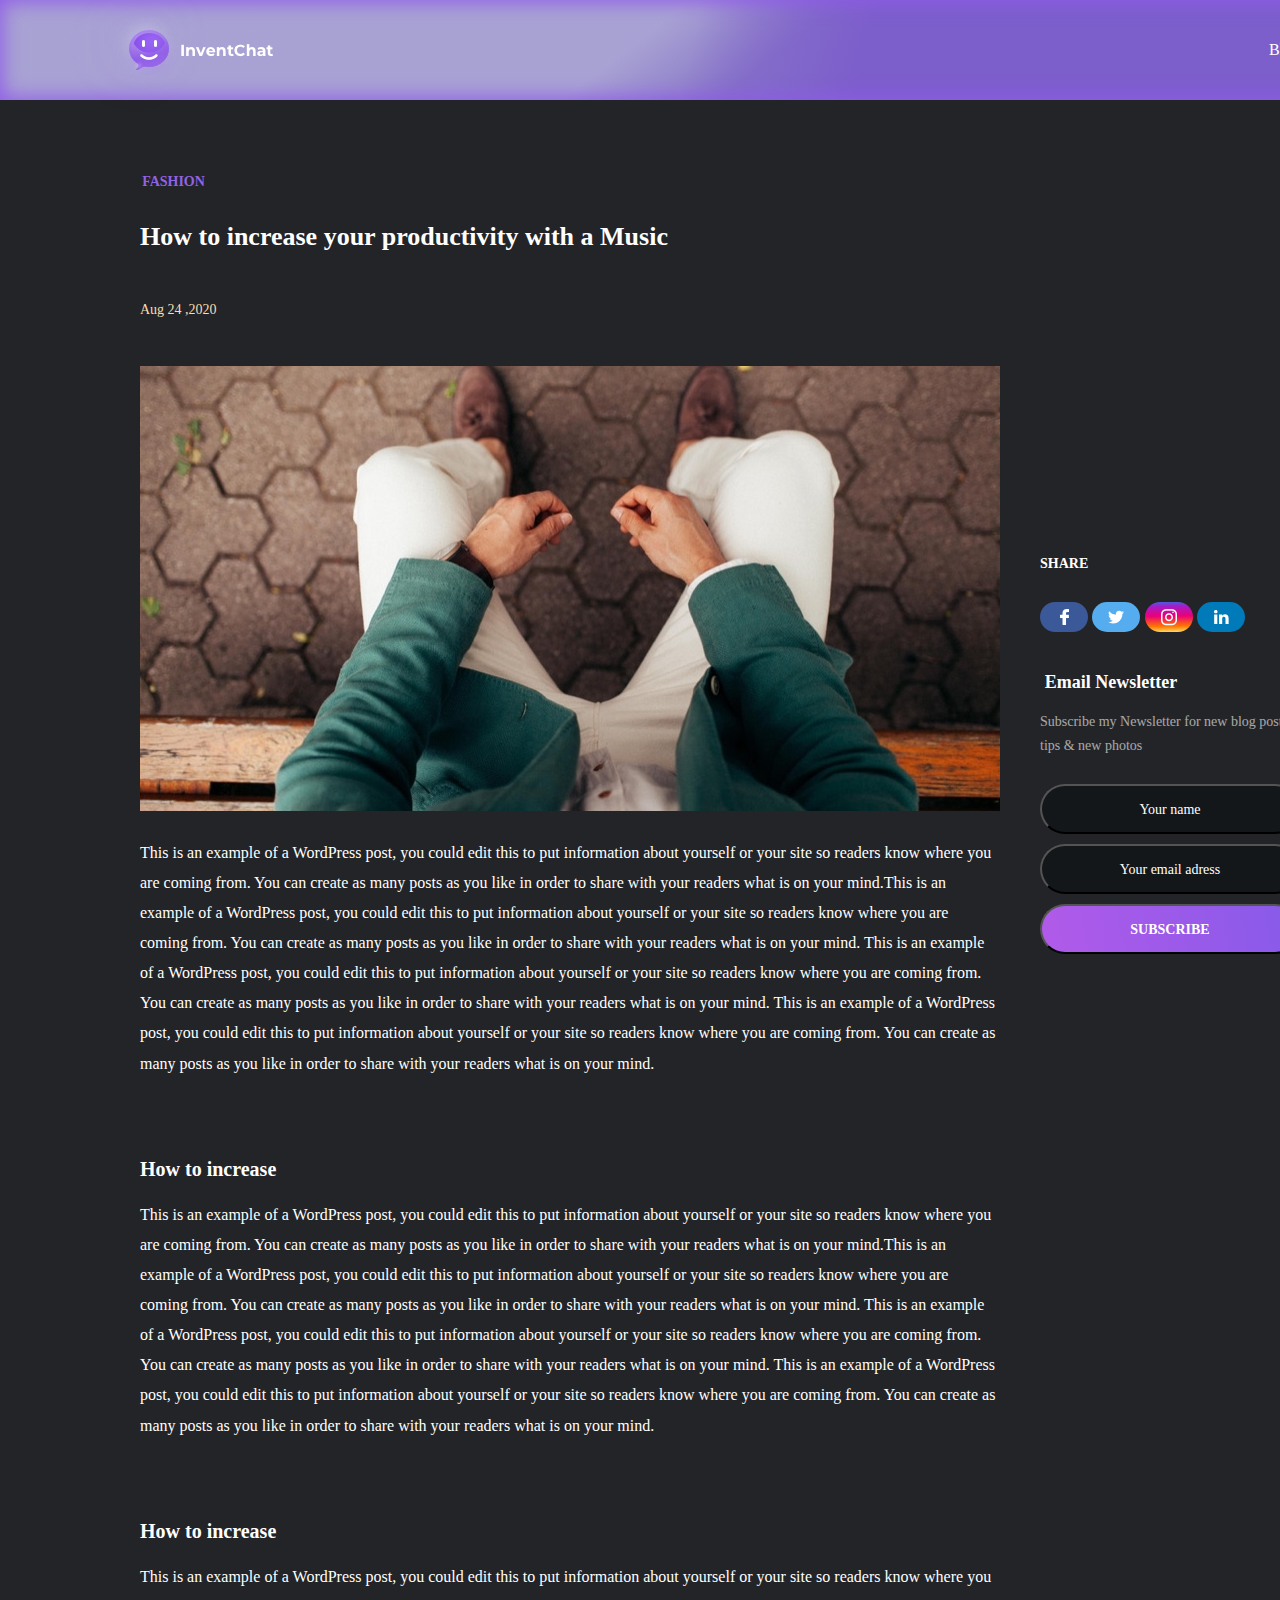
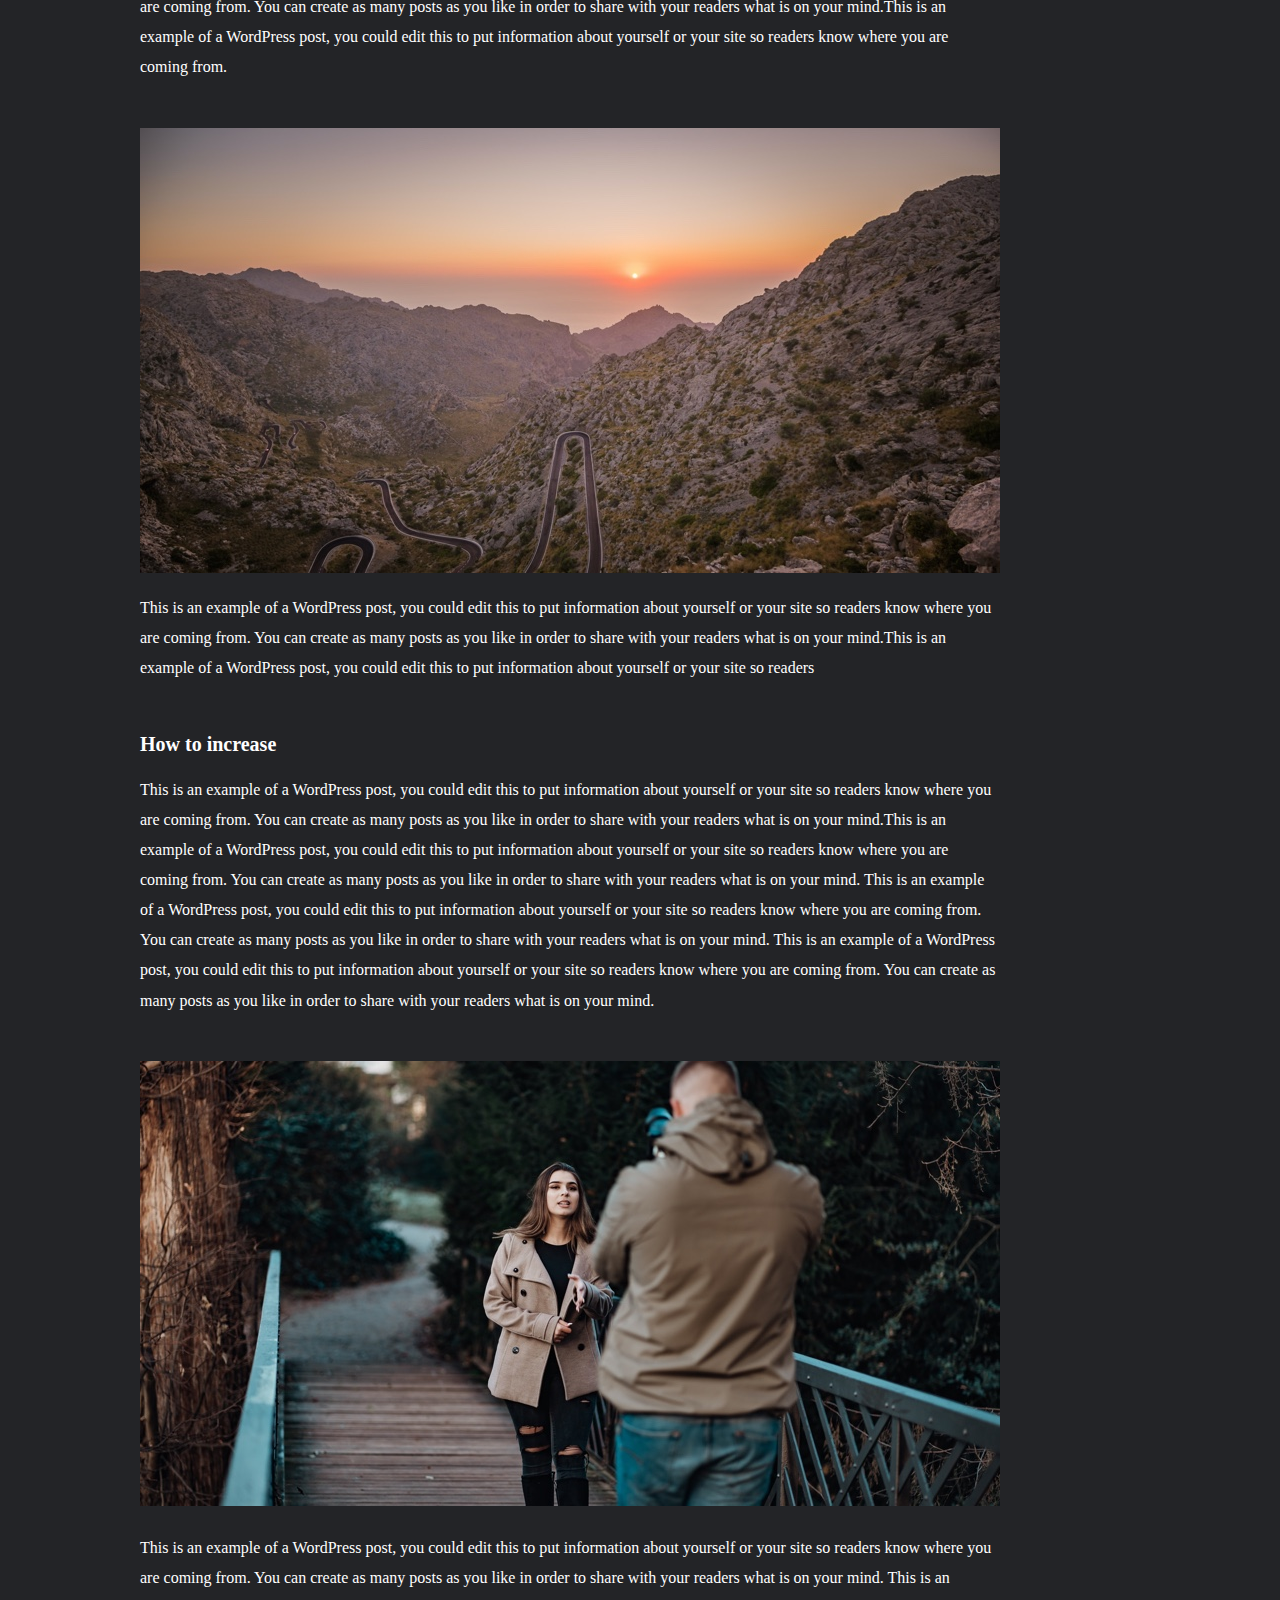
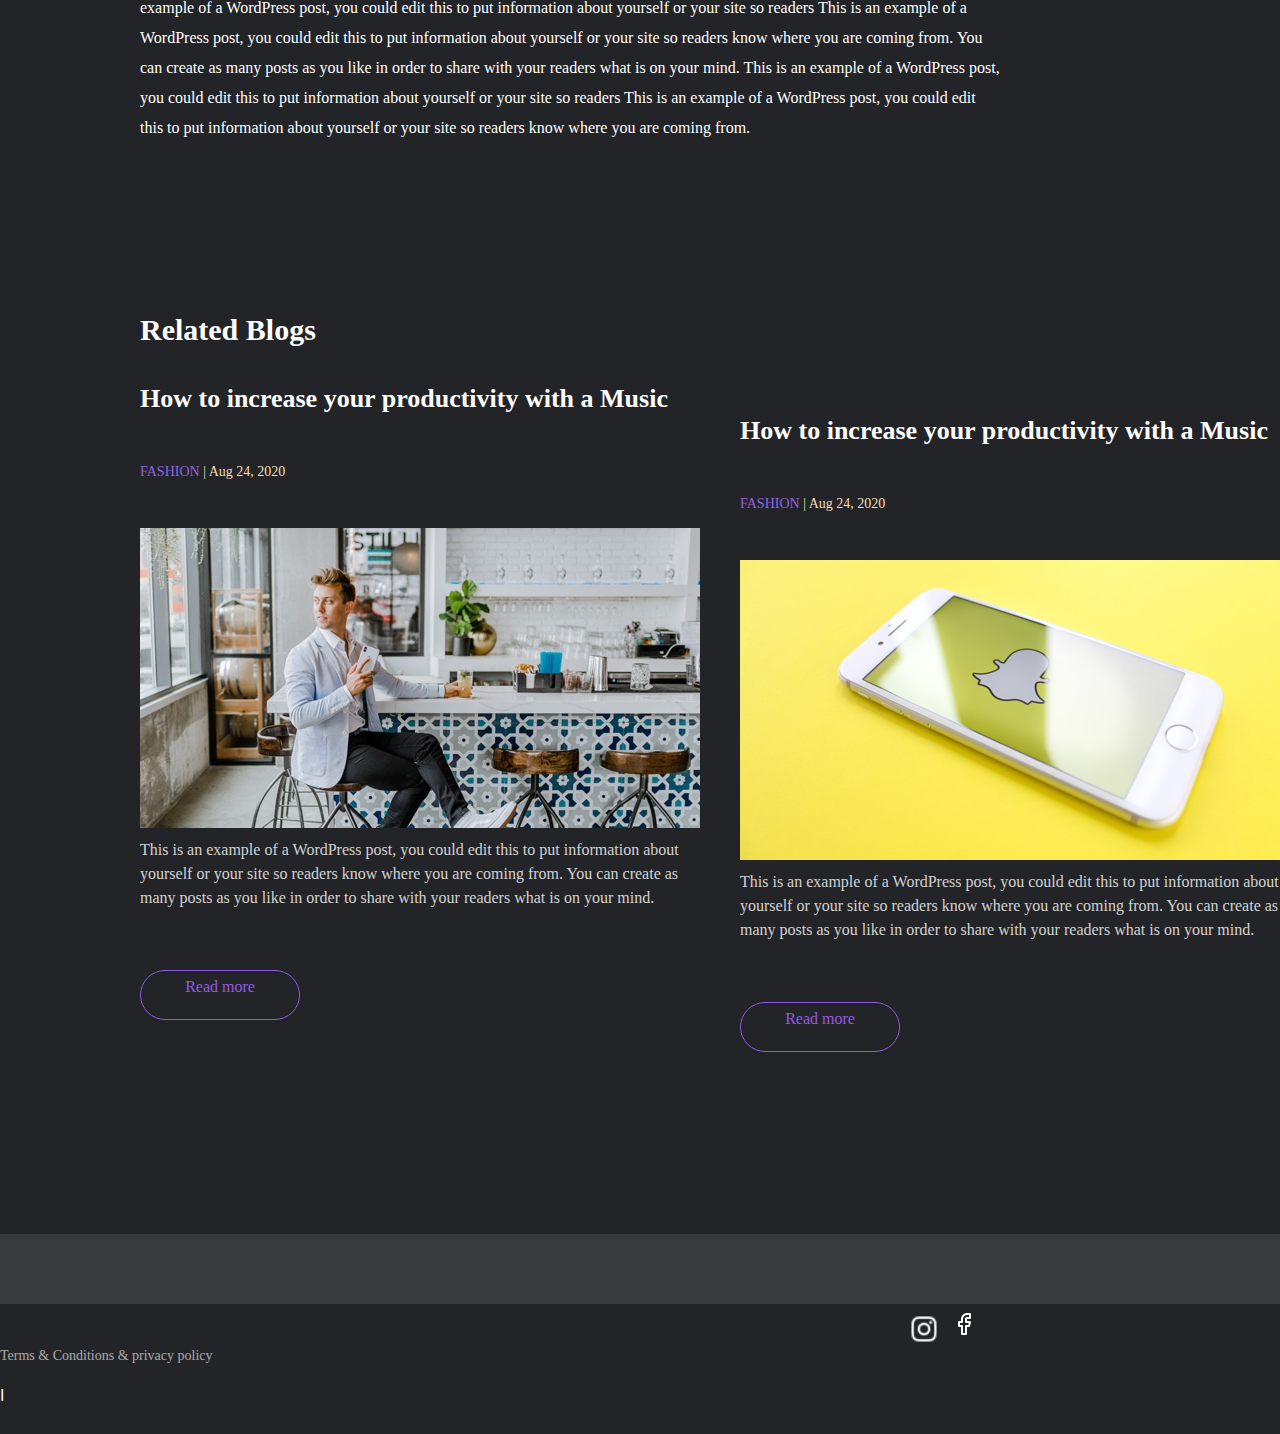
<file: src/Components/mobile_Responsive/First_Page/blogView.html>
<!doctype html>
<html lang="en">
  <head>
    <!-- Required meta tags -->
    <meta charset="utf-8">
    <meta name="viewport" content="width=device-width, initial-scale=1, shrink-to-fit=no">

    <!-- Bootstrap CSS -->
    <link rel="stylesheet" href="https://stackpath.bootstrapcdn.com/bootstrap/4.5.2/css/bootstrap.min.css" integrity="sha384-JcKb8q3iqJ61gNV9KGb8thSsNjpSL0n8PARn9HuZOnIxN0hoP+VmmDGMN5t9UJ0Z" crossorigin="anonymous">
    
    <!-- firstPage css link -->
    <link rel="stylesheet" href="blogView.css">

    <!-- photos links -->
    <link rel="icon" href="https://m3-static.marvelapp.com/favicon.ico">
    <link href="https://s3.eu-west-2.amazonaws.com/marvelapp-styleguide/fonts/fonts.css" rel="stylesheet" />
    <link rel="stylesheet" type="text/css" href="https://m3-static.marvelapp.com/assets/app.css" />

    <title>Blog Landing Page!</title>
  </head>
  <body style="background-color:#232427;"> 
    <div style = " width: 1440px; height: 4492px;background-color:#232427;">
             <nav class="Mask" style = "background-color:#905ae9">
                 <!-- png -->
                  <img src="Images/group-71.png"srcset="Images/group-71@2x.png 2x, Images/group-71@3x.png 3x"class="Group-71">
                   <p class = "Blog">Blog </p>    
             </nav>
       <div style ="margin-left:140px;margin-top: -105px;" id = "xyz">
            <p class = "FASHION">FASHION</p>
            <P class = "How-to-increase-your ">How to increase your productivity with a Music</P>
            <p class = "Aug-24-2020">Aug 24 ,2020</p>
           <!-- jpg -->
            <img src="Imgs/mask.jpg"srcset="Img/mask@2x.jpg 2x,Imgs/mask@3x.jpg 3x"class="Mask-Copy">  
            <p class = "This-is-an-example-o">This is an example of a WordPress post, you could edit this to put information about yourself
                or your site so readers know where you are coming from. You can create as many posts as you like
                in order to share with your readers what is on your mind.This is an example of a WordPress post,
                you could edit this to put information about yourself or your site so readers know where you are 
                coming from. You can create as many posts as you like in order to share with your readers what is
                on your mind. This is an example of a WordPress post, you could edit this to put information about
                yourself or your site so readers know where you are coming from. You can create as many posts as 
                you like in order to share with your readers what is on your mind. This is an example of a
                WordPress post, you could edit this to put information about yourself or your site so readers know
                where you are coming from. You can create as many posts as you like in order to share with your 
                readers what is on your mind.
              </p>
              <p class = "How-to-increase"> How to increase</p>
                 
            <p class = "This-is-an-example-o" style = "margin-top: 5px;">This is an example of a WordPress post, you could edit this to put information about yourself
              or your site so readers know where you are coming from. You can create as many posts as you like
              in order to share with your readers what is on your mind.This is an example of a WordPress post,
              you could edit this to put information about yourself or your site so readers know where you are 
              coming from. You can create as many posts as you like in order to share with your readers what is
              on your mind. This is an example of a WordPress post, you could edit this to put information about
              yourself or your site so readers know where you are coming from. You can create as many posts as 
              you like in order to share with your readers what is on your mind. This is an example of a
              WordPress post, you could edit this to put information about yourself or your site so readers know
              where you are coming from. You can create as many posts as you like in order to share with your 
              readers what is on your mind.
           </p>
           <p class = "How-to-increase"> How to increase</p>

           <p class = "This-is-an-example-o" style="margin-top: 5px;">This is an example of a WordPress post, you could edit this to put information about yourself
              or your site so readers know where you are coming from. You can create as many posts as you like
               in order to share with your readers what is on your mind.This is an example of a WordPress post,
                you could edit this to put information about yourself or your site so readers know where you are 
                coming from.
            </p>

            <!-- jpg -->
          <img src="Images/mask-copy.jpg"srcset="Images/mask-copy@2x.jpg 2x, Images/mask-copy@3x.jpg 3x"class="Mask-Copy01">
            
          <p class = "This-is-an-example-o-Copy-2">This is an example of a WordPress post, you could edit this to put information about yourself or your site so readers know where you are coming from. You can create as many posts as you like in order to share with your readers what is on your mind.This is an example of a WordPress post, you could edit this to put information about yourself or your site so readers </p>
          <p class = "How-to-increase"> How to increase</p>    
          <p class = "This-is-an-example-5">This is an example of a WordPress post, you could edit this to put information about yourself
            or your site so readers know where you are coming from. You can create as many posts as you like
                in order to share with your readers what is on your mind.This is an example of a WordPress post,
                you could edit this to put information about yourself or your site so readers know where you are 
                coming from. You can create as many posts as you like in order to share with your readers what is
                on your mind. This is an example of a WordPress post, you could edit this to put information about
                yourself or your site so readers know where you are coming from. You can create as many posts as 
                you like in order to share with your readers what is on your mind. This is an example of a
                WordPress post, you could edit this to put information about yourself or your site so readers know
                where you are coming from. You can create as many posts as you like in order to share with your 
                readers what is on your mind.
         </p>
         <!-- jpg -->
        <img src="Images/mask-copy-2.jpg"srcset="Images/mask-copy-2@2x.jpg 2x,  Images/mask-copy-2@3x.jpg 3x"class="Mask-Copy-5">

          
        <p class = "This-is-an-example-o" >This is an example of a WordPress post, 
          you could edit this to put information about yourself or your site so readers know where you are coming from.
           You can create as many posts as you like in order to share with your readers what is on your mind.
           This is an example of a WordPress post, you could edit this to put information about yourself or your site so readers This is an example of a WordPress post, 
           you could edit this to put information about yourself or your site so readers know where you are coming from. 
           You can create as many posts as you like in order to share with your readers what is on your mind.
           This is an example of a WordPress post, you could edit this to put information about yourself or your site so readers
            This is an example of a WordPress post, you could edit this to put information about yourself or your site so readers know where you are coming from.
        </p>

        <p class = "Related-Blogs">Related Blogs</p>
        <!-- first section -->
        <p class="How-to-increase-your"style="margin-top:34px" >How to increase your productivity with a Music</p>
        <p class ="FASHION-Aug-24-20"> <span class="text-style-1"> FASHION </span>    |    Aug 24, 2020</p>
        <img src="Img/mask.jpg" srcset="Img/mask@2x.jpg 2x, Img/mask@3x.jpg 3x" class="Mask1">  
        <p class="This-is-an-example-o1"> This is an example of a WordPress post, you could edit this to put information about yourself or your site so readers know where you are coming from. You can create as many posts as you like in order to share with your readers what is on your mind.</p>
        <button class = "Rectangle"><span class="Read-more">Read more</span> </p></button>

        <!-- second section -->
        <div style="margin-left:600px;margin-top: -638px; ">
             <p class="How-to-increase-your"style="margin-top:34px;" >How to increase your productivity with a Music</p>
             <p class ="FASHION-Aug-24-20"> <span class="text-style-1"> FASHION </span>    |    Aug 24, 2020</p>
               <!-- png -->
             <img src="Imgs/mask.png"srcset="Imgs/mask@2x.png 2x,Imgs/mask@3x.png 3x"class="Mask1">  
             <p class="This-is-an-example-o1"> This is an example of a WordPress post, you could edit this to put information about yourself or your site so readers know where you are coming from. You can create as many posts as you like in order to share with your readers what is on your mind.</p>
             <button class = "Rectangle"><span class="Read-more">Read more</span> </p></button>
        </div>

<!-- side info -->
        <div>
               <p class="Share">SHARE</p>
               <!-- png -->
               <img src="fbImg/group-7.png"srcset="fbImg/group-7@2x.png 2x,fbImg/group-7@3x.png 3x"class="Group-7">
               <!-- svg -->
               <img src="fbImg/group-2.svg"class="Group-2">
               <!-- png -->
               <img src="instaImg/group-4.png"srcset="instaImg/group-4@2x.png 2x, instaImg/group-4@3x.png 3x"class="Group-4">
                 <!-- svg -->
               <img src="instaImg/group-8.svg"class="Group-8">
                <p class="Email-Newsletter">Email Newsletter</p>
                <p class="Subscribe-my-Newslet">Subscribe my Newsletter for new blog posts, tips & new photos</p>
               <button class="Rectangle-Copy-23"><span class="Your-name">Your name</span></button>
               <button class="Rectangle-Copy-23"><span class="Your-name">Your email adress</span></button>
               <button class="Rectangle-Copy-231"><span class="SUBSCRIBE ">SUBSCRIBE</span></button>
         </div>
  </div>


        

        <div class="Rectangle11"style="margin-top:3480px;"></div>
       <!-- footer -->
           <Footer>
            <img src="Images/group-7.png"srcset="Images/group-7@2x.png 2x, Images/group-7@3x.png 3x"class="Group-7">
             <img src="Images/group-5.png"srcset="Images/group-5@2x.png 2x, Images/group-5@3x.png 3x"class="Group-5">   
        
                  <p class="Terms-Conditions-">Terms & Conditions & privacy policy </p>
                <p class = "Path-4-Copy">I</p>  
                <!-- png -->                
                 <img src="Images/fill-961.png"srcset="Images/fill-961@2x.png 2x, Imagesfill-961@3x.png 3x"class="Fill-961"/>
          </Footer>
       </div>   





    <script src="https://m3-static.marvelapp.com/assets/app.js"></script>

    <!-- Optional JavaScript -->
    <!-- jQuery first, then Popper.js, then Bootstrap JS -->
    <script src="https://code.jquery.com/jquery-3.5.1.slim.min.js" integrity="sha384-DfXdz2htPH0lsSSs5nCTpuj/zy4C+OGpamoFVy38MVBnE+IbbVYUew+OrCXaRkfj" crossorigin="anonymous"></script>
    <script src="https://cdn.jsdelivr.net/npm/popper.js@1.16.1/dist/umd/popper.min.js" integrity="sha384-9/reFTGAW83EW2RDu2S0VKaIzap3H66lZH81PoYlFhbGU+6BZp6G7niu735Sk7lN" crossorigin="anonymous"></script>
    <script src="https://stackpath.bootstrapcdn.com/bootstrap/4.5.2/js/bootstrap.min.js" integrity="sha384-B4gt1jrGC7Jh4AgTPSdUtOBvfO8shuf57BaghqFfPlYxofvL8/KUEfYiJOMMV+rV" crossorigin="anonymous"></script>
  </body>
</html>
</file>
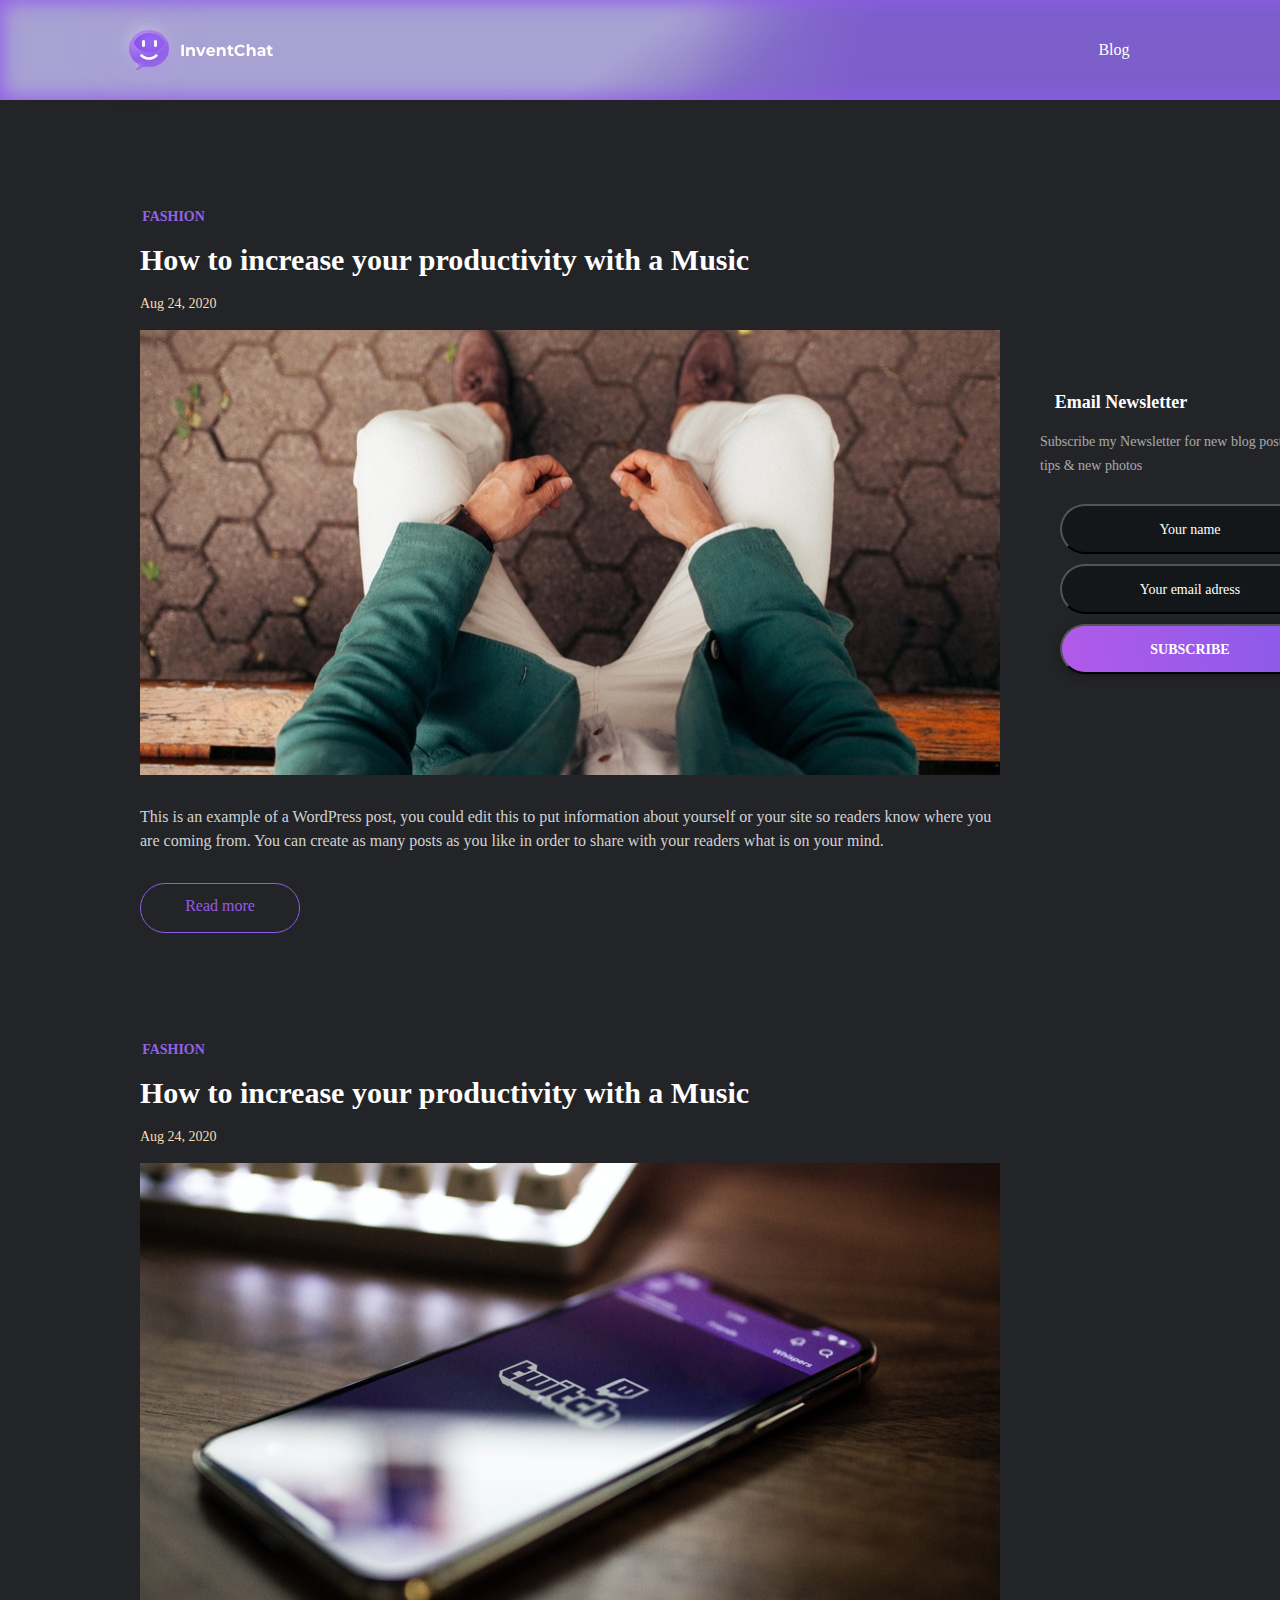
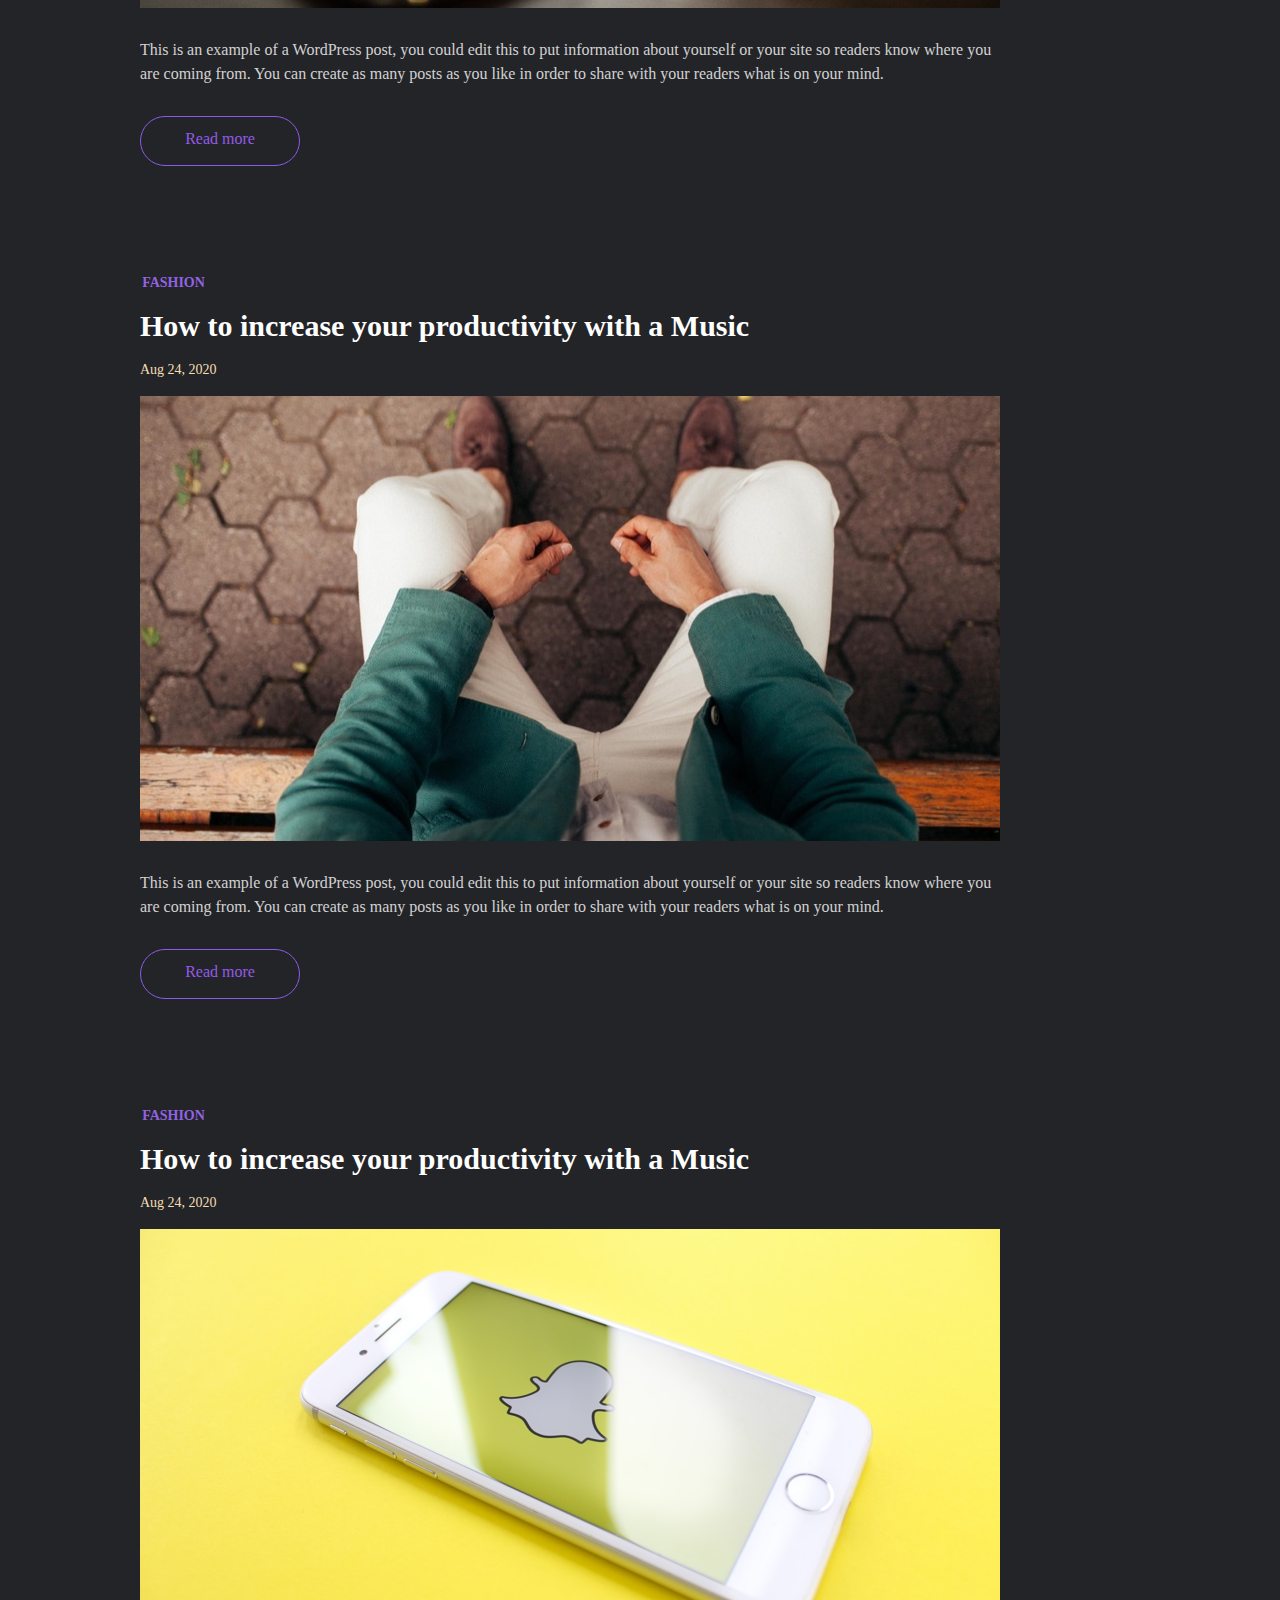
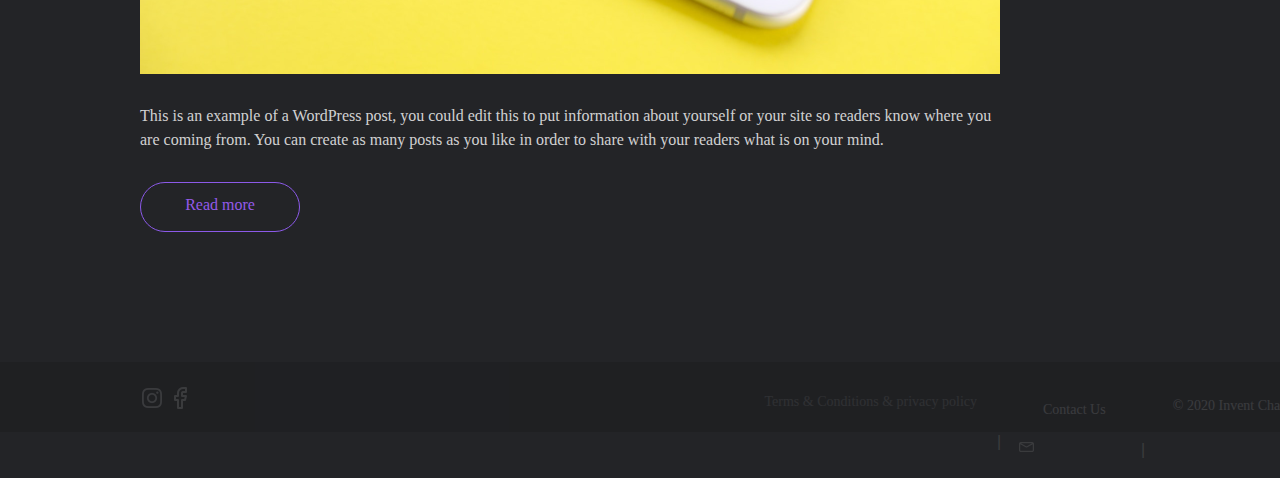
<file: src/Components/mobile_Responsive/Second_Page/blogList.html>
<!doctype html>
<html lang="en">
  <head>
    <!-- Required meta tags -->
    <meta charset="utf-8">
    <meta name="viewport" content="width=device-width, initial-scale=1, shrink-to-fit=no">

    <!-- Bootstrap CSS -->
    <link rel="stylesheet" href="https://stackpath.bootstrapcdn.com/bootstrap/4.5.2/css/bootstrap.min.css" integrity="sha384-JcKb8q3iqJ61gNV9KGb8thSsNjpSL0n8PARn9HuZOnIxN0hoP+VmmDGMN5t9UJ0Z" crossorigin="anonymous">
    <link rel="stylesheet" href="blogList.css">
    <title>Invent Chat_blog_list</title>
  </head>
  <body class="Invent-Chat-_blog_list">
    <nav class ="mask">
        <img src="blogList-Images/group-71.png" srcset="blogList-Images/group-71@2x.png 2x, blogList-Images/group-71@3x.png 3x" class="Group-71">
     <p class="Blog">Blog</p>
    </nav>
    
  <div style = "margin-left: 140px;">
    <p class = "FASHION">FASHION</p>
    <p class="How-to-increase-your">How to increase your productivity with a Music </p>
    <p class="Aug-24-2020">Aug 24, 2020</p>
   
   
      
        <!-- jpg -->
       <img src="blogList-Images/mask.jpg"srcset="blogList-Images/mask@2x.jpg 2x, blogList-Images/mask@3x.jpg 3x"class="Mask">
   
       <p class ="This-is-an-example-o">This is an example of a WordPress post, you could edit this to put information about yourself or your site so readers know where you are coming from. 
        You can create as many posts as you like in order to share with your readers what is on your mind.
        
      </p>
       <button class = "Rectangle"><span class="Read-more">Read more</span> </p></button>

       
        
  </div>

  <!-- 2nd Image -->
  <div style = "margin-left: 140px;">
    <p class = "FASHION">FASHION</p>
    <p class="How-to-increase-your">How to increase your productivity with a Music</p>
    <p class="Aug-24-2020">Aug 24, 2020</p>
        <!-- jpg -->
       <img src="blogList-Images/mask.png"srcset="blogList-Images/mask@2x.png 2x, blogList-Images/mask@3x.png 3x"class="Mask">
       <p class ="This-is-an-example-o">This is an example of a WordPress post, you could edit this to put information about yourself or your site so readers know where you are coming from. 
        You can create as many posts as you like in order to share with your readers what is on your mind.</p>
       <button class = "Rectangle"><span class="Read-more">Read more</span> </p></button>
        
  </div>

  <!-- 3rd Image -->
  <div style = "margin-left: 140px;">
    <p class = "FASHION">FASHION</p>
    <p class="How-to-increase-your">How to increase your productivity with a Music</p>
    <p class="Aug-24-2020">Aug 24, 2020</p>
        <!-- jpg -->
       <img src="img/mask.jpg"srcset="img/mask@2x.jpg 2x, img/mask@3x.jpg 3x"class="Mask">
       <p class ="This-is-an-example-o">This is an example of a WordPress post, you could edit this to put information about yourself or your site so readers know where you are coming from. 
        You can create as many posts as you like in order to share with your readers what is on your mind.</p>
       <button class = "Rectangle"><span class="Read-more">Read more</span> </p></button>
        
  </div>

  <!-- 4th Image -->

  <div style = "margin-left: 140px;">
    <p class = "FASHION">FASHION</p>
    <p class="How-to-increase-your">How to increase your productivity with a Music</p>
    <p class="Aug-24-2020">Aug 24, 2020</p> 
        <!-- jpg -->
       <img src="img/mask.png"srcset="img/mask@2x.png 2x, img/mask@3x.png 3x"class="Mask">
       <p class ="This-is-an-example-o">This is an example of a WordPress post, you could edit this to put information about yourself or your site so readers know where you are coming from. 
        You can create as many posts as you like in order to share with your readers what is on your mind.</p>
       <button class = "Rectangle"><span class="Read-more">Read more</span> </p></button>
        
  </div>
  <div style = "margin-top: -3040px;"> 
    <p class="Email-Newsletter">Email Newsletter</p>
    <p class="Subscribe-my-Newslet">Subscribe my Newsletter for new blog posts, tips & new photos</p>
    <button class="Rectangle-Copy-23"><span class="Your-name">Your name</span></button>
    <button class="Rectangle-Copy-23" ><span class="Your-name">Your email adress</span></button>
    <button class ="Rectangle-Copy-231"><span class="SUBSCRIBE">SUBSCRIBE</span></button>
  </div>

  <!-- Footer -->
  <div>
    <footer class="Rectangle1f">
          <!-- png -->
         <img src="img/group-7.png"srcset="img/group-7@2x.png 2x, img/group-7@3x.png 3x"class="Group-7">
         <!-- png -->
          <img src="img/group-5.png"srcset="img/group-5@2x.png 2x,img/group-5@3x.png 3x"class="Group-5">
          <p class="Terms-Conditions-">Terms & Conditions & privacy policy </p>
          <span class="Path-4-Copy">|</span>
        <!-- svg -->
          <img src="img/fill-961.svg" class="Fill-961">
          <p class="Contect-Us">Contact Us </p>
          <span class="Path-4">|</span>
          <p class="Invent-Chat ">© 2020 Invent Chat</p>

    </footer> 
  </div>



    <!-- Optional JavaScript -->
    <!-- jQuery first, then Popper.js, then Bootstrap JS -->
    <script src="https://code.jquery.com/jquery-3.5.1.slim.min.js" integrity="sha384-DfXdz2htPH0lsSSs5nCTpuj/zy4C+OGpamoFVy38MVBnE+IbbVYUew+OrCXaRkfj" crossorigin="anonymous"></script>
    <script src="https://cdn.jsdelivr.net/npm/popper.js@1.16.1/dist/umd/popper.min.js" integrity="sha384-9/reFTGAW83EW2RDu2S0VKaIzap3H66lZH81PoYlFhbGU+6BZp6G7niu735Sk7lN" crossorigin="anonymous"></script>
    <script src="https://stackpath.bootstrapcdn.com/bootstrap/4.5.2/js/bootstrap.min.js" integrity="sha384-B4gt1jrGC7Jh4AgTPSdUtOBvfO8shuf57BaghqFfPlYxofvL8/KUEfYiJOMMV+rV" crossorigin="anonymous"></script>
  </body>
</html>
</file>
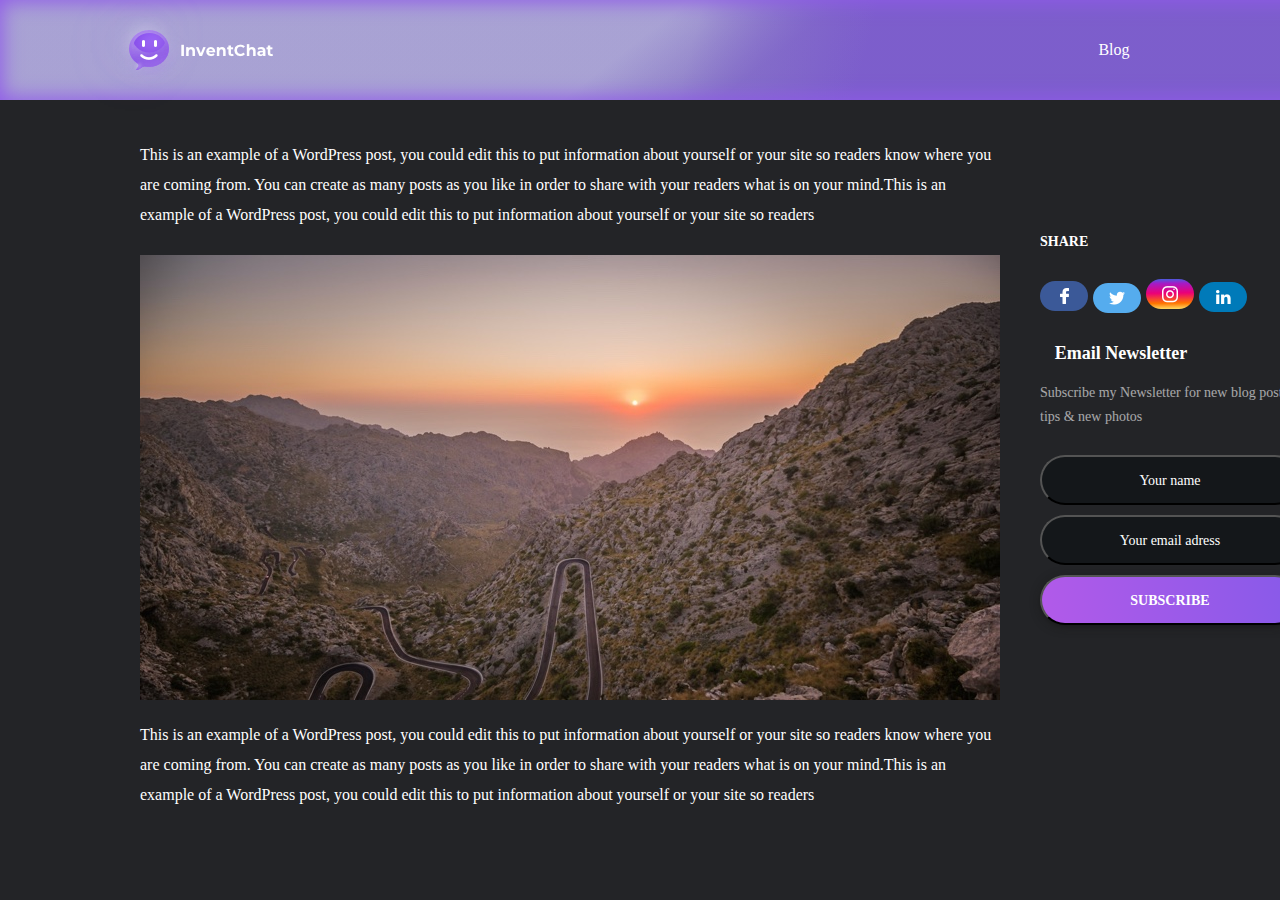
<file: src/Components/mobile_Responsive/Third-Page/right_side_Sticky.html>
<!doctype html>
<html lang="en">
  <head>
    <!-- Required meta tags -->
    <meta charset="utf-8">
    <meta name="viewport" content="width=device-width, initial-scale=1, shrink-to-fit=no">

    <!-- Bootstrap CSS -->
    <link rel="stylesheet" href="https://stackpath.bootstrapcdn.com/bootstrap/4.5.2/css/bootstrap.min.css" integrity="sha384-JcKb8q3iqJ61gNV9KGb8thSsNjpSL0n8PARn9HuZOnIxN0hoP+VmmDGMN5t9UJ0Z" crossorigin="anonymous">
    
     <!-- right_side_sticky -->
    <link rel="stylesheet" href="rightSide_sticky.css">
    <title>Invent-chat right_side_sticky</title>
  </head>
  <body class="Invent-Chat_rightside_sticky">
      <div >
                <nav class ="Mask">
                    <img src="img/group-71.png"srcset="img/group-71@2x.png 2x, img/group-71@3x.png 3x"class="Group-71">

                    <p class="Blog">Blog</p>
                </nav>

                <!-- Side information -->
             <p class="Share"> SHARE</p>
            <img src="img/group-7.png" srcset="img/group-7@2x.png 2x, img/group-7@3x.png 3x" class="Group-7">
            <img src="img/group-4.png"srcset="img/group-4@2x.png 2x, img/group-4@3x.png 3x"class="Group-4">
              <!-- png -->
            <img src="img/group-2.png"srcset="img/group-2@2x.png 2x, img/group-2@3x.png 3x"class="Group-2 ">
            <!-- png -->
            <img src="img/group-8.png"srcset="img/group-8@2x.png 2x,img/group-8@3x.png 3x"class="Group-8">
            <p class="Email-Newsletter">Email Newsletter</p>
            <p class="Subscribe-my-Newslet">Subscribe my Newsletter for new blog posts, tips & new photos</p>
            <button class="Rectangle-Copy-23"><span class="Your-name">Your name</span></button>
            <button class="Rectangle-Copy-23"><span class="Your-name">Your email adress</span></button>
            <button class="Rectangle-Copy-231"><span class="SUBSCRIBE">SUBSCRIBE</span></button>

            <p class="This-is-an-example-o">This is an example of a WordPress post, you could edit this to put information about yourself or your site so readers know where you are coming from. You can create as many posts as you like in order to share with your readers what is on your mind.This is an example of a WordPress post, you could edit this to put information about yourself or your site so readers</p>
            <img src="img/mask-copy.jpg"srcset="img/mask-copy@2x.jpg 2x, img/mask-copy@3x.jpg 3x"class="Mask-Copy">
            <p class="This-is-an-example-o-Copy-2"> This is an example of a WordPress post, you could edit this to put information about yourself or your site so readers know where you are coming from. You can create as many posts as you like in order to share with your readers what is on your mind.This is an example of a WordPress post, you could edit this to put information about yourself or your site so readers</p>
            
        </div>



    <!-- Optional JavaScript -->
    <!-- jQuery first, then Popper.js, then Bootstrap JS -->
    <script src="https://code.jquery.com/jquery-3.5.1.slim.min.js" integrity="sha384-DfXdz2htPH0lsSSs5nCTpuj/zy4C+OGpamoFVy38MVBnE+IbbVYUew+OrCXaRkfj" crossorigin="anonymous"></script>
    <script src="https://cdn.jsdelivr.net/npm/popper.js@1.16.1/dist/umd/popper.min.js" integrity="sha384-9/reFTGAW83EW2RDu2S0VKaIzap3H66lZH81PoYlFhbGU+6BZp6G7niu735Sk7lN" crossorigin="anonymous"></script>
    <script src="https://stackpath.bootstrapcdn.com/bootstrap/4.5.2/js/bootstrap.min.js" integrity="sha384-B4gt1jrGC7Jh4AgTPSdUtOBvfO8shuf57BaghqFfPlYxofvL8/KUEfYiJOMMV+rV" crossorigin="anonymous"></script>
  </body>
</html>
</file>
<file: src/Components/mobile_Responsive/First_Page/blogView.css>
/* media Queries */




.Mask {
    margin-top: 0em;
    width: 100%;
    margin-left: 0%;
    height: 100px;
    box-shadow: inset 0 0 20px 2px #905ae9 ;
    background-image: linear-gradient(264deg, rgba(19, 117, 36, 0.15) 100%, rgba(255, 255, 255, 0) 89%), linear-gradient(105deg, rgba(139, 90, 233, 0.51) 48%, #8f5ae9 60%), linear-gradient(142deg, #fcfdfc 44%, #ae92de 54%);
  }

  .FASHION {
    width: 67px;
    height: 18px;
    font-family: Montserrat;
    font-size: 14px;
    font-weight: 600;
    font-stretch: normal;
    font-style: normal;
    line-height: normal;
    letter-spacing: normal;
    text-align: center;
    color: #9263e3;
    margin-top: 179px;
  }
  
  .Group-71 {
    width: 234px;
    height: 212px;
    object-fit: contain;
    margin-left: 40px;
    margin-top: -60px;
  }
  .Blog {
    width: 212px;
    height: 26px;
    font-family: Montserrat;
    font-size: 16px;
    font-weight: 500;
    font-stretch: normal;
    font-style: normal;
    line-height: 1.63;
    letter-spacing: normal;
    text-align: right;
    color: #ffffff;
    float: right;
    margin-right: 140px;
    margin-top: 37px;
  }

  .This-is-an-example-o {
    width: 860px;
    height: 300px;
    font-family: Montserrat;
    font-size: 16px;
    font-weight: normal;
    font-stretch: normal;
    font-style: normal;
    line-height: 1.88;
    letter-spacing: normal;
    color: white;
    margin-top: 27px;
  }
  .How-to-increase-your {
    width: 860px;
    height: 37px;
    font-family: Montserrat;
    font-size: 30px;
    font-weight: bold;
    font-stretch: normal;
    font-style: normal;
    line-height: normal;
    letter-spacing: normal;
    color: white;
    margin-top: 30px;
  }
  .Mask-Copy01 {
    width: 860px;
    height: 445px;
    object-fit: contain;
    margin-top: -150px;
  }
  
  .Aug-24-2020 {
    width: 91px;
    height: 18px;
    font-family: Montserrat;
    font-size: 14px;
    font-weight: normal;
    font-stretch: normal;
    font-style: normal;
    line-height: normal;
    letter-spacing: normal;
    color: wheat;
  }

  .How-to-increase {
    width: 860px;
    height: 30px;
    font-family: Montserrat;
    font-size: 20px;
    font-weight: bold;
    font-stretch: normal;
    font-style: normal;
    line-height: 1.5;
    letter-spacing: normal;
    color: white;
  }
  /* Image */

  .Mask-Copy {
    width: 860px;
    height: 445px;
    object-fit: contain;
    margin-top: 30px;
  }

  .This-is-an-example-o-Copy-2 {
    width: 860px;
    height: 120px;
    font-family: Montserrat;
    font-size: 16px;
    font-weight: normal;
    font-stretch: normal;
    font-style: normal;
    line-height: 1.88;
    letter-spacing: normal;
    color: white;
    margin-top: 20px;
  }
  .Mask-Copy-2 {
    width: 860px;
    height: 445px;
    object-fit: contain;
  }

  .Related-Blogs {
    width: 218px;
    height: 37px;
    font-family: Montserrat;
    font-size: 30px;
    font-weight: bold;
    font-stretch: normal;
    font-style: normal;
    line-height: normal;
    letter-spacing: normal;
    color: white;
    margin-top: 80px;
  }

  .How-to-increase-your {
    width: 560px;
    height: 64px;
    font-family: Montserrat;
    font-size: 26px;
    font-weight: bold;
    font-stretch: normal;
    font-style: normal;
    line-height: normal;
    letter-spacing: normal;
    color: white;
  }

  
  .This-is-an-example-5 {
    width: 860px;
    height: 120px;
    font-family: Montserrat;
    font-size: 16px;
    font-weight: normal;
    font-stretch: normal;
    font-style: normal;
    line-height: 1.88;
    letter-spacing: normal;
    color: white;
    margin-top: 5px;
  }

  .Mask-Copy-5 {
    width: 860px;
    height: 445px;
    object-fit: contain;
    margin-top: 150px;
  }


  .FASHION-Aug-24-20 {
    width: 190px;
    height: 18px;
    font-family: Montserrat;
    font-size: 14px;
    font-weight: normal;
    font-stretch: normal;
    font-style: normal;
    line-height: normal;
    letter-spacing: normal;
    color: wheat;
    margin-top: 16px;
  }
  .FASHION-Aug-24-20 .text-style-1 {
    color: #9263e3;
  }
  .Mask1 {
    width: 560px;
    height: 300px;
    object-fit: contain;
    margin-top: 30px;
  }
  .This-is-an-example-o1 {
    width: 560px;
    height: 96px;
    font-family: Montserrat;
    font-size: 16px;
    font-weight: normal;
    font-stretch: normal;
    font-style: normal;
    line-height: 1.5;
    letter-spacing: normal;
    color: rgba(255, 255, 255, 0.8);
    margin-top: 10px;
  }
  

  .Rectangle {
    width: 160px;
    height: 50px;
    border-radius: 25px;
    border: solid 1.5px #8c5ae9;
    background-color:#232427;
    margin-top: 20px;
  }

  .Read-more {
    width: 160px;
    height: 26px;
    font-family: Montserrat;
    font-size: 16px;
    font-weight: 500;
    font-stretch: normal;
    font-style: normal;
    line-height: 1.63;
    letter-spacing: normal;
    text-align: center;
    color: #945ae9;
  }

  .Rectangle11 {
    width: 1440px;
    height: 70px;
    opacity: 0.1;
    background-color: #ffffff;
  }

 

  .Terms-Conditions- {
    width: 253px;
    height: 24px;
    opacity: 0.6;
    font-family: Montserrat;
    font-size: 14px;
    font-weight: normal;
    font-stretch: normal;
    font-style: normal;
    line-height: 1.71;
    letter-spacing: normal;
    color: white;
    
  }
  
  .Path-4-Copy {
    width: 1px;
    height: 24px;
    color:  white;
  }
  
  
  .Fill-961 {
    width: 15px;
    height: 10px;
    object-fit: contain;
    float: right;
  }

  /* side info */
  .Share {
    width: 51px;
    height: 24px;
    font-family: Montserrat;
    font-size: 14px;
    font-weight: bold;
    font-stretch: normal;
    font-style: normal;
    line-height: 1.71;
    letter-spacing: normal;
    color: white;
    margin-top: -3700px;
    margin-left: 900px;
  }

  .Group-7 {
    width: 48px;
    height: 30px;
    object-fit: contain;
    margin-left: 900px;
    margin-top: 10px;
    color: white;
  }

  .Group-2 {
    width: 48px;
    height: 30px;
    object-fit: contain;
    margin-top: 10px;
  }
  .Group-4 {
    width: 48px;
    height: 30px;
    object-fit: contain;
    margin-top: 10px;
  }

  .Group-8 {
    width: 48px;
    height: 30px;
    object-fit: contain;
    margin-top: 10px;
  }
  .Email-Newsletter {
    width: 162px;
    height: 22px;
    font-family: Montserrat;
    font-size: 18px;
    font-weight: bold;
    font-stretch: normal;
    font-style: normal;
    line-height: normal;
    letter-spacing: normal;
    text-align: center;
    color: white;
    margin-left: 890px;
    margin-top: 40px;
  }

  .Subscribe-my-Newslet {
    width: 260px;
    height: 48px;
    opacity: 0.6;
    font-family: Montserrat;
    font-size: 14px;
    font-weight: 500;
    font-stretch: normal;
    font-style: normal;
    line-height: 1.71;
    letter-spacing: normal;
    color: white;
    margin-left: 900px;
    margin-top: 14px;
  }

  .Rectangle-Copy-23 {
    width: 260px;
    height: 50px;
    border-radius: 25px;
    background-color: #14171a;
    margin-left: 900px;
    margin-top: 10px;
  }
  .Your-name {
    width: 120px;
    height: 18px;
    font-family: Montserrat;
    font-size: 14px;
    font-weight: 500;
    font-stretch: normal;
    font-style: normal;
    line-height: normal;
    letter-spacing: normal;
    color: white;   
  }
  .Rectangle-Copy-231 {
    width: 260px;
    height: 50px;
    object-fit: contain;
    border-radius: 25px;
    background-image: linear-gradient(259deg, #875ae9, #b25ae9);
    margin-left: 900px;
    margin-top: 10px;

  }

  .SUBSCRIBE {
    width: 260px;
    height: 18px;
    font-family: Montserrat;
    font-size: 14px;
    font-weight: bold;
    font-stretch: normal;
    font-style: normal;
    line-height: normal;
    letter-spacing: normal;
    text-align: center;
    color: white
  }


  /*----------------------- mobile phones ----------------------*/

  @media screen and  (max-width:959px) {
    #xyz{
      width: 100%;
    }
  }
</file>
<file: src/Components/mobile_Responsive/Second_Page/blogList.css>
.Invent-Chat-_blog_list {
  width: 1440px;
  height: 3481px;
  background-color: #232427;
}
.mask {
    width: 1440px;
    height: 100px;
    box-shadow: inset 0 0 20px 2px #905ae9;
    background-image: linear-gradient(264deg, rgba(19, 117, 36, 0.15) 100%, rgba(255, 255, 255, 0) 89%), linear-gradient(105deg, rgba(139, 90, 233, 0.51) 48%, #8f5ae9 60%), linear-gradient(142deg, #fcfdfc 44%, #ae92de 54%);
  }
  .Group-71 {
    width: 234px;
    height: 212px;
    object-fit: contain;
    margin-left: 40px;
    margin-top: -60px;
  }
  .Blog {
    width: 212px;
    height: 26px;
    font-family: Montserrat;
    font-size: 16px;
    font-weight: 500;
    font-stretch: normal;
    font-style: normal;
    line-height: 1.63;
    letter-spacing: normal;
    color: #ffffff;
    margin-right: 9%;
    float: right;
    margin-top: 37px;
    margin-bottom: 37px;
  }

  .FASHION {
    width: 67px;
    height: 18px;
    font-family: Montserrat;
    font-size: 14px;
    font-weight: 600;
    font-stretch: normal;
    font-style: normal;
    line-height: normal;
    letter-spacing: normal;
    text-align: center;
    color: #9263e3;
    margin-top: 109px;
    margin-left: 137px;
  }

  .Aug-24-2020 {
    width: 91px;
    height: 18px;
    font-family: Montserrat;
    font-size: 14px;
    font-weight: normal;
    font-stretch: normal;
    font-style: normal;
    line-height: normal;
    letter-spacing: normal;
    color: wheat
  }

  .Mask {
    width: 860px;
    height: 445px;
    object-fit: contain;
  }

  /* side text */

  .Email-Newsletter {
    width: 162px;
    height: 22px;
    font-family: Montserrat;
    font-size: 18px;
    font-weight: bold;
    font-stretch: normal;
    font-style: normal;
    line-height: normal;
    letter-spacing: normal;
    text-align: center;
    color: white;
    margin-left: 1040px;
    
  }

  .Subscribe-my-Newslet {
    width: 260px;
    height: 48px;
    opacity: 0.6;
    font-family: Montserrat;
    font-size: 14px;
    font-weight: 500;
    font-stretch: normal;
    font-style: normal;
    line-height: 1.71;
    letter-spacing: normal;
    color: white;
    margin-left: 1040px;
  }
  .Rectangle-Copy-23 {
    width: 260px;
    height: 50px;
    border-radius: 25px;
    background-color: #14171a;
    margin-left: 1060px;
    margin-top: 10px;   
  }

  .Rectangle-Copy-231 {
    width: 260px;
    height: 50px;
    object-fit: contain;
    border-radius: 25px;
    box-shadow: 0 2px 10px 0 rgba(0, 0, 0, 0.7), 0 2px 10px 0 rgba(255, 255, 255, 0.1);
    background-image: linear-gradient(259deg, #875ae9, #b25ae9);
    margin-left: 1060px;
    margin-top: 10px;   
  }
  .SUBSCRIBE {
    width: 260px;
    height: 18px;
    font-family: Montserrat;
    font-size: 14px;
    font-weight: bold;
    font-stretch: normal;
    font-style: normal;
    line-height: normal;
    letter-spacing: normal;
    text-align: center;
    color: white;
  }

  .Your-name {
    width: 120px;
    height: 18px;
    font-family: Montserrat;
    font-size: 14px;
    font-weight: 500;
    font-stretch: normal;
    font-style: normal;
    line-height: normal;
    letter-spacing: normal;
    color: white;
  }
  .This-is-an-example-o {
    width: 860px;
    font-family: Montserrat;
    font-size: 16px;
    font-weight: normal;
    font-stretch: normal;
    font-style: normal;
    line-height: 1.5;
    letter-spacing: normal;
    color: rgba(255, 255, 255, 0.8);
    margin-top: 30px;
    margin-bottom: 30px;

  }

  .Rectangle {
    width: 160px;
    height: 50px;
    border-radius: 25px;
    border: solid 1.5px #8c5ae9;
    background-color: #232427;
  }
  .Read-more {
    width: 160px;
    height: 26px;
    font-family: Montserrat;
    font-size: 16px;
    font-weight: 500;
    font-stretch: normal;
    font-style: normal;
    line-height: 2.63;
    letter-spacing: normal;
    text-align: center;
    color: #945ae9;  
  }

  .FASHION {
    width: 67px;
    height: 18px;
    font-family: Montserrat;
    font-size: 14px;
    font-weight: 600;
    font-stretch: normal;
    font-style: normal;
    line-height: normal;
    letter-spacing: normal;
    color: #9263e3;
    margin-left: 0px;
    
  }
  .How-to-increase-your {
    width: 860px;
    height: 37px;
    font-family: Montserrat;
    font-size: 30px;
    font-weight: bold;
    font-stretch: normal;
    font-style: normal;
    line-height: normal;
    letter-spacing: normal;
    color: white;
  }

  /* Footer */

  .Rectangle1f {
    width: 1440px;
    height: 70px;
    opacity: 0.1;
    background-color:black;
    margin-top: 2888px;
    margin-bottom: 0px;
    
    
  }
  
  .Group-7 {
    width: 24px;
    height: 24px;
    object-fit: contain;
    margin-left: 140px;
    margin-top: 23px;
    border: white;
  }

  .Group-5 {
    width: 24px;
    height: 24px;
    object-fit: contain;
    margin-top: 24px;
    margin-right: 1227px;
  }

  .Terms-Conditions- {
    width: 253px;
    height: 24px;
    opacity: 0.6;
    font-family: Montserrat;
    font-size: 14px;
    font-weight: normal;
    font-stretch: normal;
    font-style: normal;
    line-height: 1.71;
    letter-spacing: normal;
    text-align: right;
    color: white;
    margin-left: 724px;  
    margin-top: -20px;
  }

  .Path-4-Copy {
    width: 1px;
    height: 24px;
   color: white;
    margin-left: 997px;
    margin-top: 880px;
  }

  .Fill-961 {
    width: 15px;
    height: 10px;
    object-fit: contain;
    margin-left: 1019px;
    margin-top: -40px;
  }

  .Contect-Us {
    width: 78px;
    height: 24px;
    font-family: Montserrat;
    font-size: 14px;
    font-weight: normal;
    font-stretch: normal;
    font-style: normal;
    line-height: 1.71;
    letter-spacing: normal;
    color: white;
    margin-left: 1043px;
    margin-top: -80px;
  }
  
  .Path-4 {
    width: 1px;
    height: 24px;
   color: white;
    margin-left: 1141px;
    margin-top: -1080px;
  }

  .Invent-Chat {
    width: 135px;
    height: 24px;
    font-family: Montserrat;
    font-size: 14px;
    font-weight: normal;
    font-stretch: normal;
    font-style: normal;
    line-height: 1.71;
    letter-spacing: normal;
    text-align: center;
    color:white;
    margin-left: 1161px;
    margin-top: -68px;
  }
</file>
<file: src/Components/mobile_Responsive/Third-Page/rightSide_sticky.css>
.Mask {
    width: 1440px;
    height: 100px;
    box-shadow: inset 0 0 20px 2px #905ae9;
    background-image: linear-gradient(264deg, rgba(19, 117, 36, 0.15) 100%, rgba(255, 255, 255, 0) 89%), linear-gradient(105deg, rgba(139, 90, 233, 0.51) 48%, #8f5ae9 60%), linear-gradient(142deg, #fcfdfc 44%, #ae92de 54%);
    
}
.Group-71 {
    width: 234px;
    height: 212px;
    object-fit: contain;
    margin-left: 40px;
    margin-top: -60px;
  }
  .Blog {
    width: 212px;
    height: 26px;
    font-family: Montserrat;
    font-size: 16px;
    font-weight: 500;
    font-stretch: normal;
    font-style: normal;
    line-height: 1.63;
    letter-spacing: normal;
    color: #ffffff;
    margin-right: 9%;
    float: right;
    margin-top: 37px;
    margin-bottom: 37px;
  }

  .Invent-Chat_rightside_sticky {
    width: 1440px;
    height: 800px;
    background-color: #232427;
  }
  .This-is-an-example-o {
    width: 860px;
    height: 120px;
    font-family: Montserrat;
    font-size: 16px;
    font-weight: normal;
    font-stretch: normal;
    font-style: normal;
    line-height: 1.88;
    letter-spacing: normal;
    color: #ffffff;
    margin-left: 140px;
    margin-right: 440px;
    margin-top: -485px;
    margin-bottom: 20px;
  }
  .Share {
    width: 51px;
    height: 24px;
    font-family: Montserrat;
    font-size: 14px;
    font-weight: bold;
    font-stretch: normal;
    font-style: normal;
    line-height: 1.71;
    letter-spacing: normal;
    color: white;
    margin-left: 1040px;
    margin-top: 130px;
    margin-right: 349px;
    
  }
  .Group-7 {
    width: 48px;
    height: 30px;
    object-fit: contain;
    margin-left: 1040px;
    margin-top: 11px;
    margin-right: 352px;
  }
  .Mask-Copy {
    width: 860px;
    height: 445px;
    margin-left: 140px;
    margin-top: -25px;
  }
  .Group-4 {
    width: 48px;
    height: 30px;
    object-fit: contain;
    margin-left: 1146px;
    margin-top: -60px;
  }
  .Group-2 {
    width: 48px;
    height: 30px;
    object-fit: contain;
    margin-left: 1093px;
    margin-top: -100px;
  }
  .Group-8 {
    width: 48px;
    height: 30px;
    object-fit: contain;
    margin-left: 1199px;
    margin-top: -150px;
  }
  .Email-Newsletter {
    width: 162px;
    height: 22px;
    font-family: Montserrat;
    font-size: 18px;
    font-weight: bold;
    font-stretch: normal;
    font-style: normal;
    line-height: normal;
    letter-spacing: normal;
    text-align: center;
    color: #ffffff;
    margin-top: -40px;
    margin-left: 1040px;
  }
  .Subscribe-my-Newslet {
    width: 260px;
    height: 48px;
    opacity: 0.6;
    font-family: Montserrat;
    font-size: 14px;
    font-weight: 500;
    font-stretch: normal;
    font-style: normal;
    line-height: 1.71;
    letter-spacing: normal;
    color: #ffffff;
    margin-left: 1040px;
    margin-top: 14px;
  }
  .Rectangle-Copy-23 {
    width: 260px;
    height: 50px;
    border-radius: 25px;
    background-color: #14171a;
    margin-left: 1040px;
    margin-top: 10px;
  }
  .Your-name {
    width: 120px;
    height: 18px;
    font-family: Montserrat;
    font-size: 14px;
    font-weight: 500;
    font-stretch: normal;
    font-style: normal;
    line-height: normal;
    letter-spacing: normal;
    color: white;
  }
  .Rectangle-Copy-231 {
    width: 260px;
    height: 50px;
    object-fit: contain;
    border-radius: 25px;
    box-shadow: 0 2px 10px 0 rgba(0, 0, 0, 0.7), 0 2px 10px 0 rgba(255, 255, 255, 0.1);
    background-image: linear-gradient(259deg, #875ae9, #b25ae9);
    margin-left: 1040px;
    margin-top: 10px;
  }

  .SUBSCRIBE {
    width: 260px;
    height: 18px;
    font-family: Montserrat;
    font-size: 14px;
    font-weight: bold;
    font-stretch: normal;
    font-style: normal;
    line-height: normal;
    letter-spacing: normal;
    text-align: center;
    color:white;
  }
  .This-is-an-example-o-Copy-2 {
    width: 860px;
    height: 110px;
    font-family: Montserrat;
    font-size: 16px;
    font-weight: normal;
    font-stretch: normal;
    font-style: normal;
    line-height: 1.88;
    letter-spacing: normal;
    color: #ffffff;
    margin-top: 20px;
    margin-right: 440px;
    margin-left: 140px;
  }
</file>
